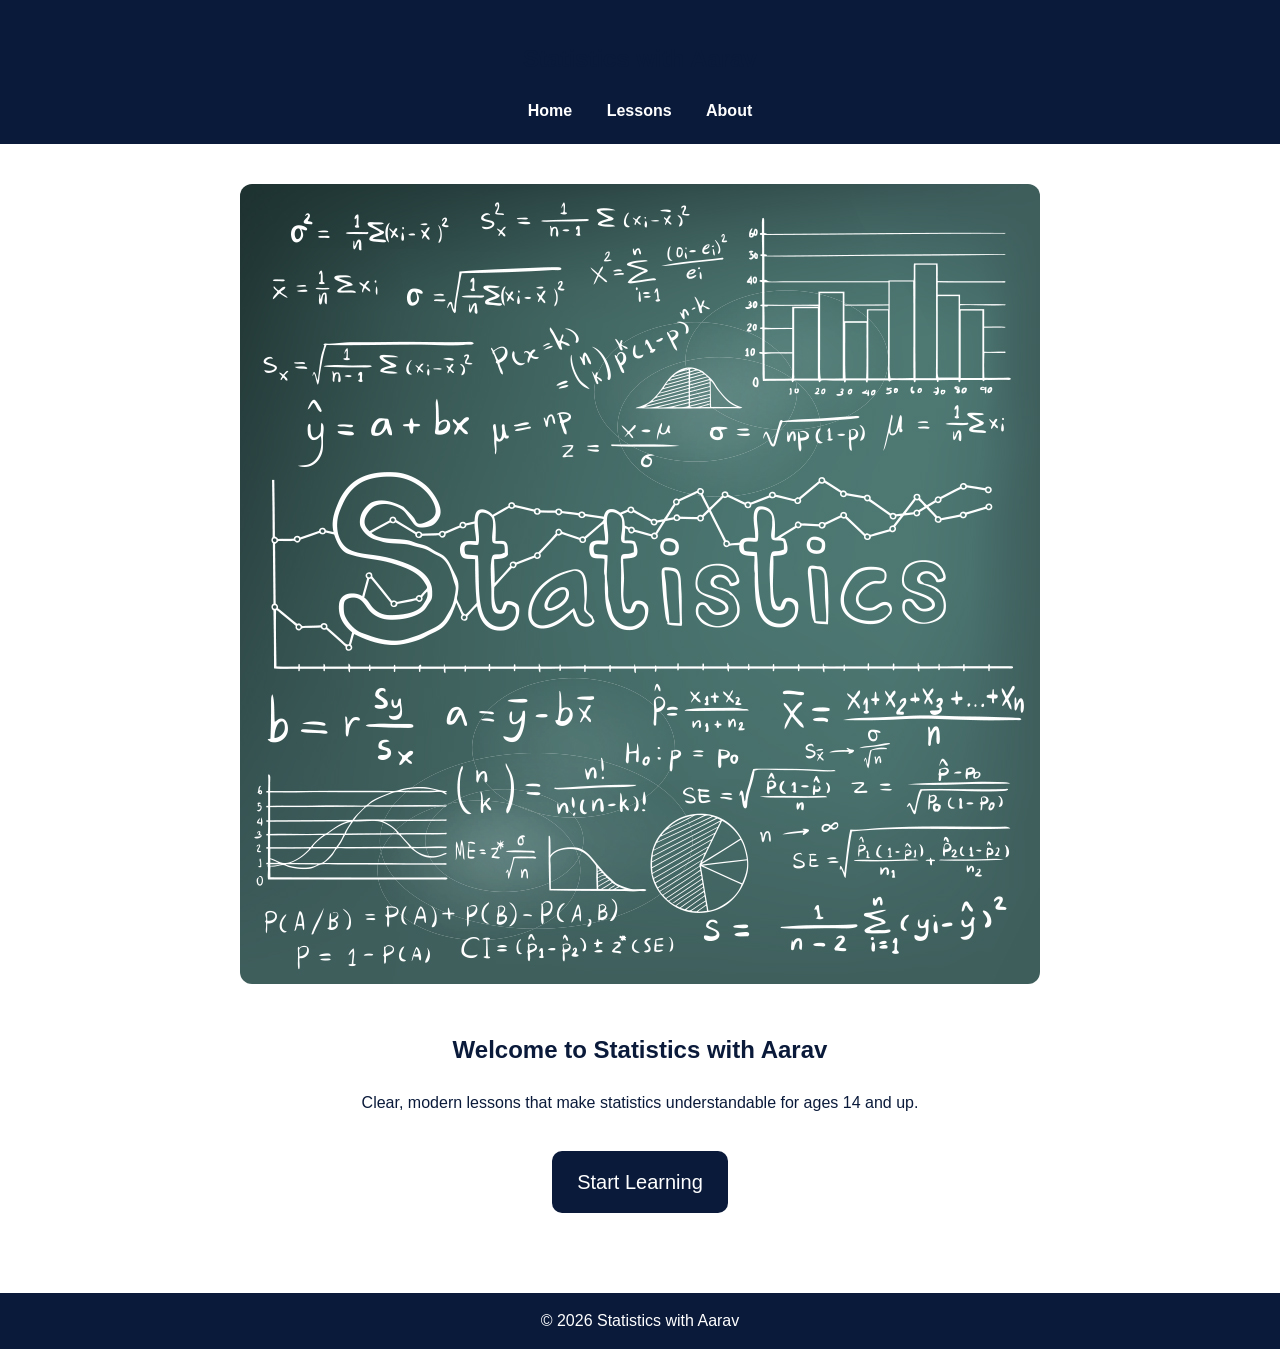
<file: index.html>
<!DOCTYPE html>
<html lang="en">
<head>
    <meta charset="UTF-8">
    <title>Statistics with Aarav</title>
    <meta name="viewport" content="width=device-width, initial-scale=1">
    <link rel="stylesheet" href="style.css">
</head>
<body>

<header>
    <h2>Statistics with Aarav</h2>
    <nav>
        <a href="index.html">Home</a>
        <a href="lessons.html">Lessons</a>
        <a href="about.html">About</a>
    </nav>
</header>

<section class="hero">
    <img src="statistics-review.jpg" alt="Statistics Chalkboard Cover">
    <h1>Welcome to Statistics with Aarav</h1>
    <p>Clear, modern lessons that make statistics understandable for ages 14 and up.</p>
    <a class="btn" href="lessons.html">Start Learning</a>
</section>

<footer>
    © 2026 Statistics with Aarav
</footer>

</body>
</html>
</file>
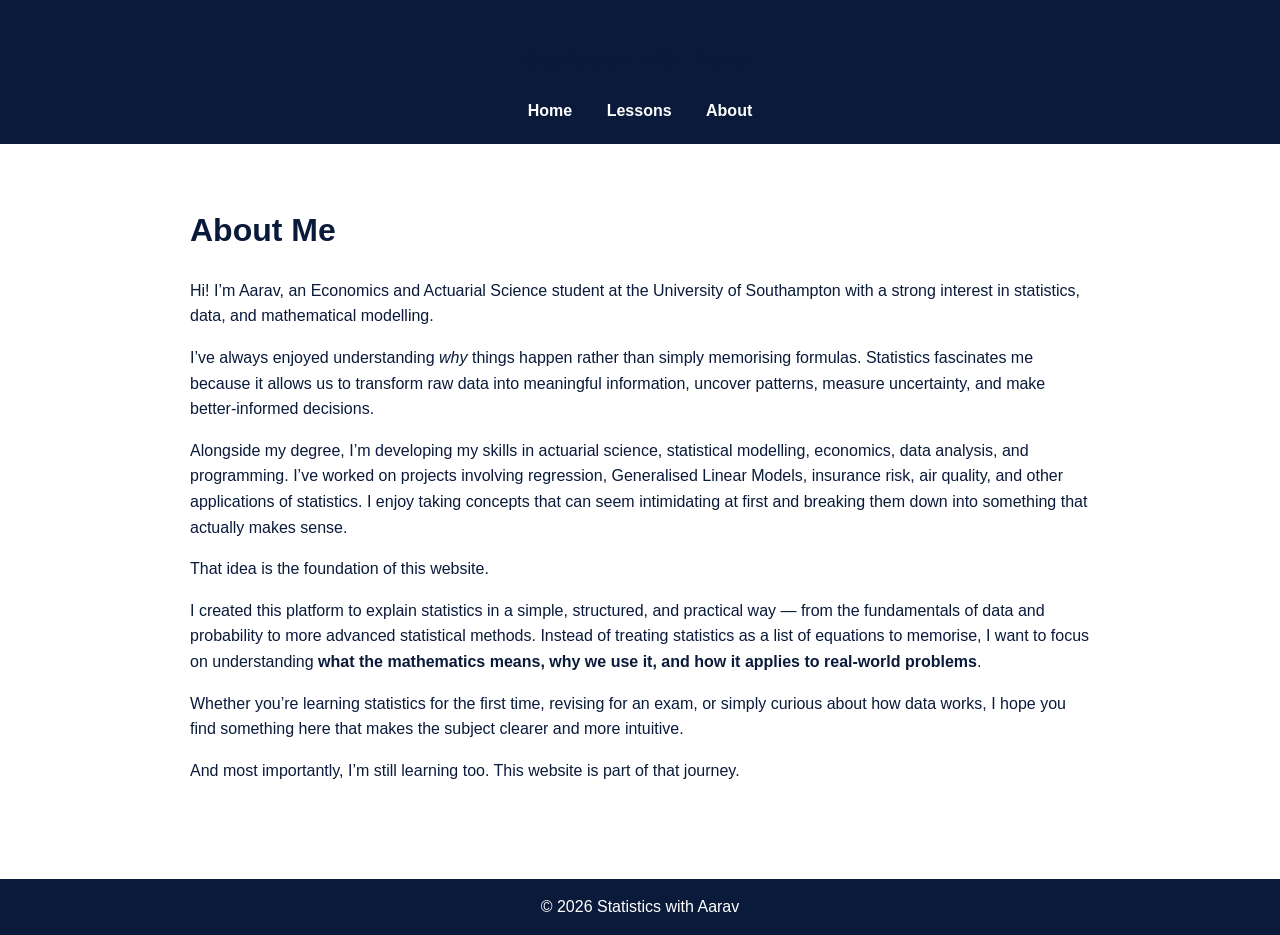
<file: about.html>
<!DOCTYPE html>
<html lang="en">
<head>
    <meta charset="UTF-8">
    <title>About Aarav</title>
    <meta name="viewport" content="width=device-width, initial-scale=1">
    <link rel="stylesheet" href="style.css">
</head>
<body>

<header>
    <h2>Statistics with Aarav</h2>
    <nav>
        <a href="index.html">Home</a>
        <a href="lessons.html">Lessons</a>
        <a href="about.html">About</a>
    </nav>
</header>

<div class="container">
    <h1>About Me</h1>

    <p>Hi! I’m Aarav, an Economics and Actuarial Science student at the University of Southampton with a strong interest in statistics, data, and mathematical modelling.</p>

    <p>I’ve always enjoyed understanding <em>why</em> things happen rather than simply memorising formulas. Statistics fascinates me because it allows us to transform raw data into meaningful information, uncover patterns, measure uncertainty, and make better-informed decisions.</p>

    <p>Alongside my degree, I’m developing my skills in actuarial science, statistical modelling, economics, data analysis, and programming. I’ve worked on projects involving regression, Generalised Linear Models, insurance risk, air quality, and other applications of statistics. I enjoy taking concepts that can seem intimidating at first and breaking them down into something that actually makes sense.</p>

    <p>That idea is the foundation of this website.</p>

    <p>I created this platform to explain statistics in a simple, structured, and practical way — from the fundamentals of data and probability to more advanced statistical methods. Instead of treating statistics as a list of equations to memorise, I want to focus on understanding <strong>what the mathematics means, why we use it, and how it applies to real-world problems</strong>.</p>

    <p>Whether you’re learning statistics for the first time, revising for an exam, or simply curious about how data works, I hope you find something here that makes the subject clearer and more intuitive.</p>

    <p>And most importantly, I’m still learning too. This website is part of that journey.</p>
</div>

<footer>
    © 2026 Statistics with Aarav
</footer>

</body>
</html>
</file>
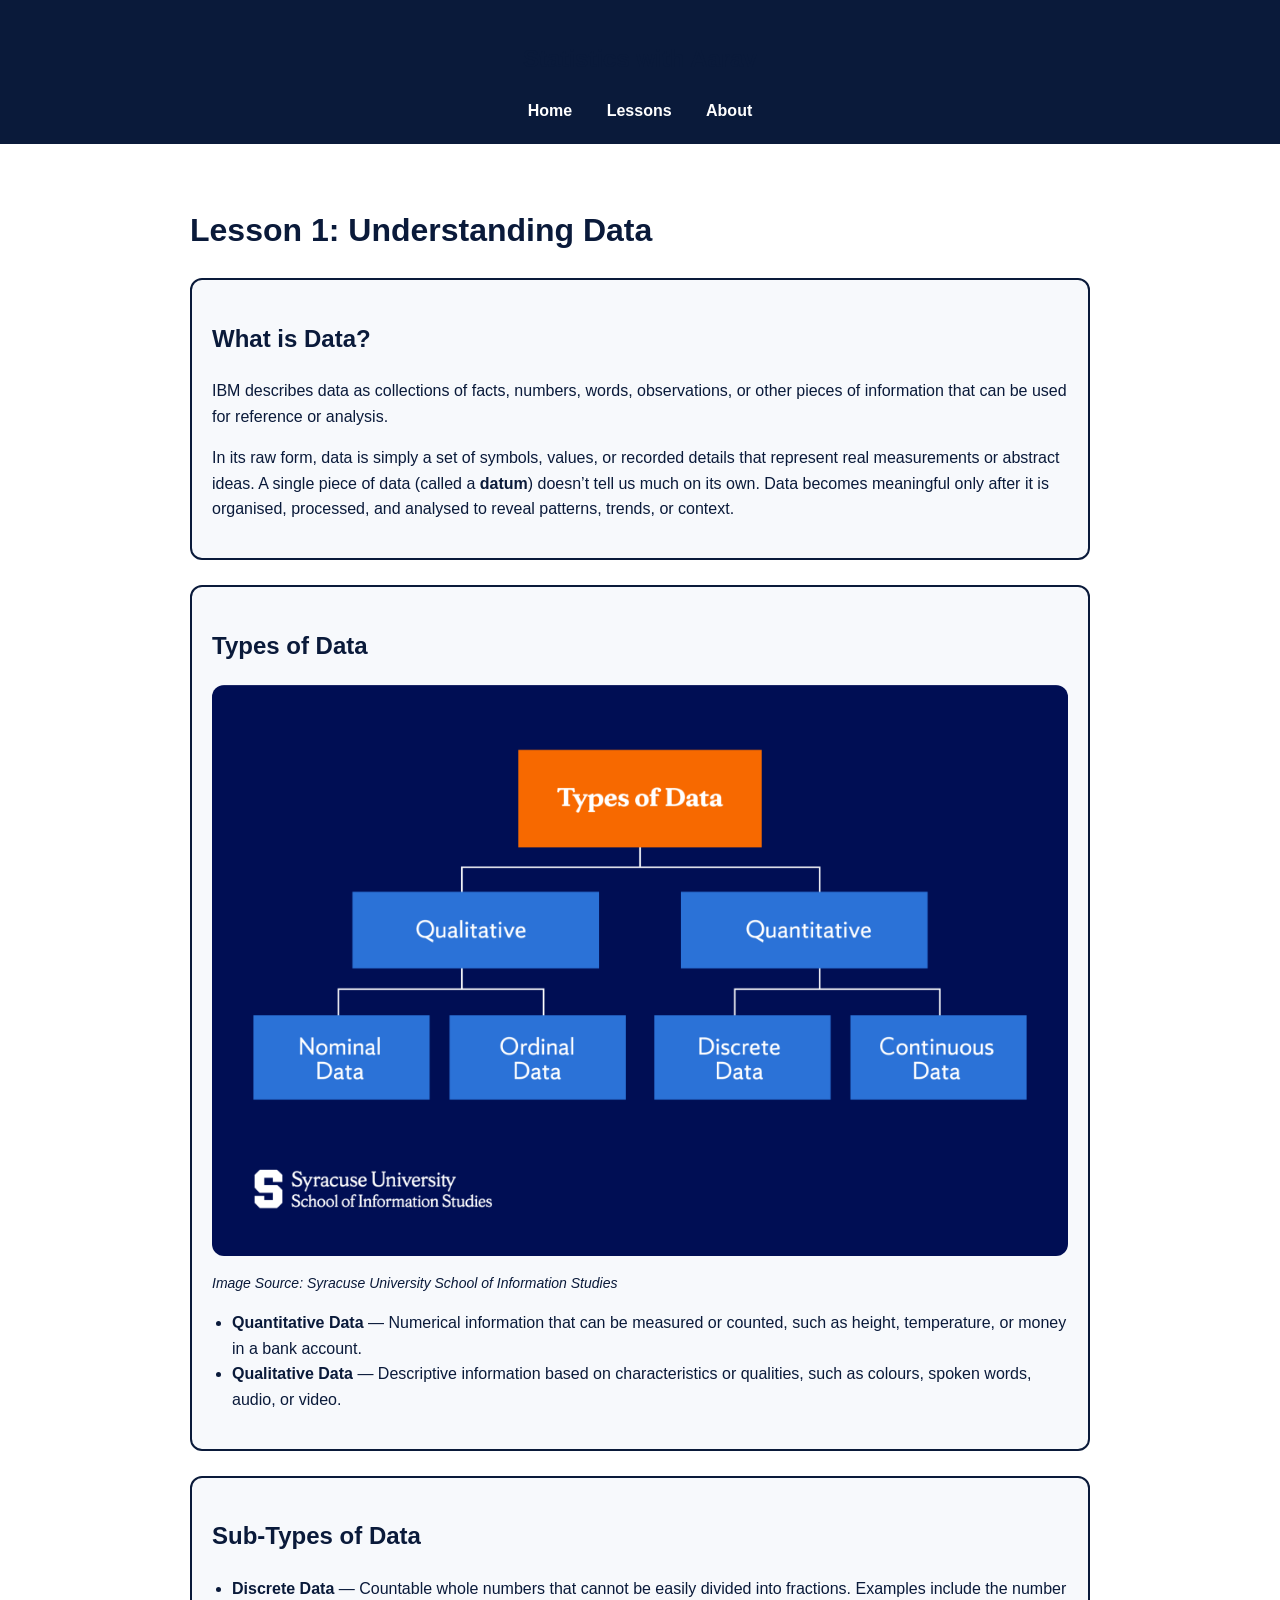
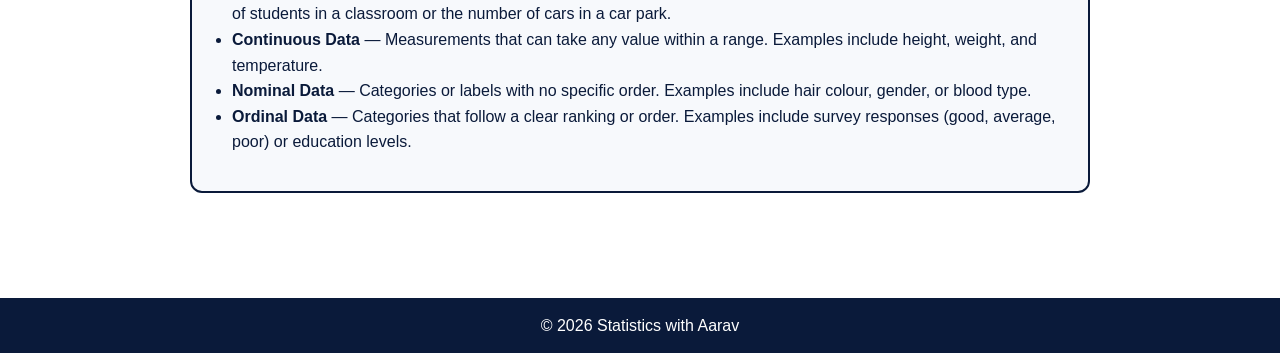
<file: lesson1.html>
<!DOCTYPE html>
<html lang="en">
<head>
    <meta charset="UTF-8">
    <title>Lesson 1: Understanding Data</title>
    <meta name="viewport" content="width=device-width, initial-scale=1">
    <link rel="stylesheet" href="style.css">
</head>
<body>

<header>
    <h2>Statistics with Aarav</h2>
    <nav>
        <a href="index.html">Home</a>
        <a href="lessons.html">Lessons</a>
        <a href="about.html">About</a>
    </nav>
</header>

<div class="container">
    <h1>Lesson 1: Understanding Data</h1>

    <div class="box">
        <h2>What is Data?</h2>
        <p>IBM describes data as collections of facts, numbers, words, observations, or other pieces of information that can be used for reference or analysis.</p>

        <p>In its raw form, data is simply a set of symbols, values, or recorded details that represent real measurements or abstract ideas. A single piece of data (called a <strong>datum</strong>) doesn’t tell us much on its own. Data becomes meaningful only after it is organised, processed, and analysed to reveal patterns, trends, or context.</p>
    </div>

    <div class="box">
        <h2>Types of Data</h2>

        <div class="diagram">
            <img src="different-types-of-data-1024x683.png" alt="Types of Data Diagram" style="max-width: 100%; border-radius: 12px;">
            <p style="font-size: 14px; margin-top: 8px;"><em>Image Source: Syracuse University School of Information Studies</em></p>
        </div>

        <ul>
            <li><strong>Quantitative Data</strong> — Numerical information that can be measured or counted, such as height, temperature, or money in a bank account.</li>
            <li><strong>Qualitative Data</strong> — Descriptive information based on characteristics or qualities, such as colours, spoken words, audio, or video.</li>
        </ul>
    </div>

    <div class="box">
        <h2>Sub‑Types of Data</h2>
        <ul>
            <li><strong>Discrete Data</strong> — Countable whole numbers that cannot be easily divided into fractions. Examples include the number of students in a classroom or the number of cars in a car park.</li>
            <li><strong>Continuous Data</strong> — Measurements that can take any value within a range. Examples include height, weight, and temperature.</li>
            <li><strong>Nominal Data</strong> — Categories or labels with no specific order. Examples include hair colour, gender, or blood type.</li>
            <li><strong>Ordinal Data</strong> — Categories that follow a clear ranking or order. Examples include survey responses (good, average, poor) or education levels.</li>
        </ul>
    </div>

</div>

<footer>
    © 2026 Statistics with Aarav
</footer>

</body>
</html>
</file>
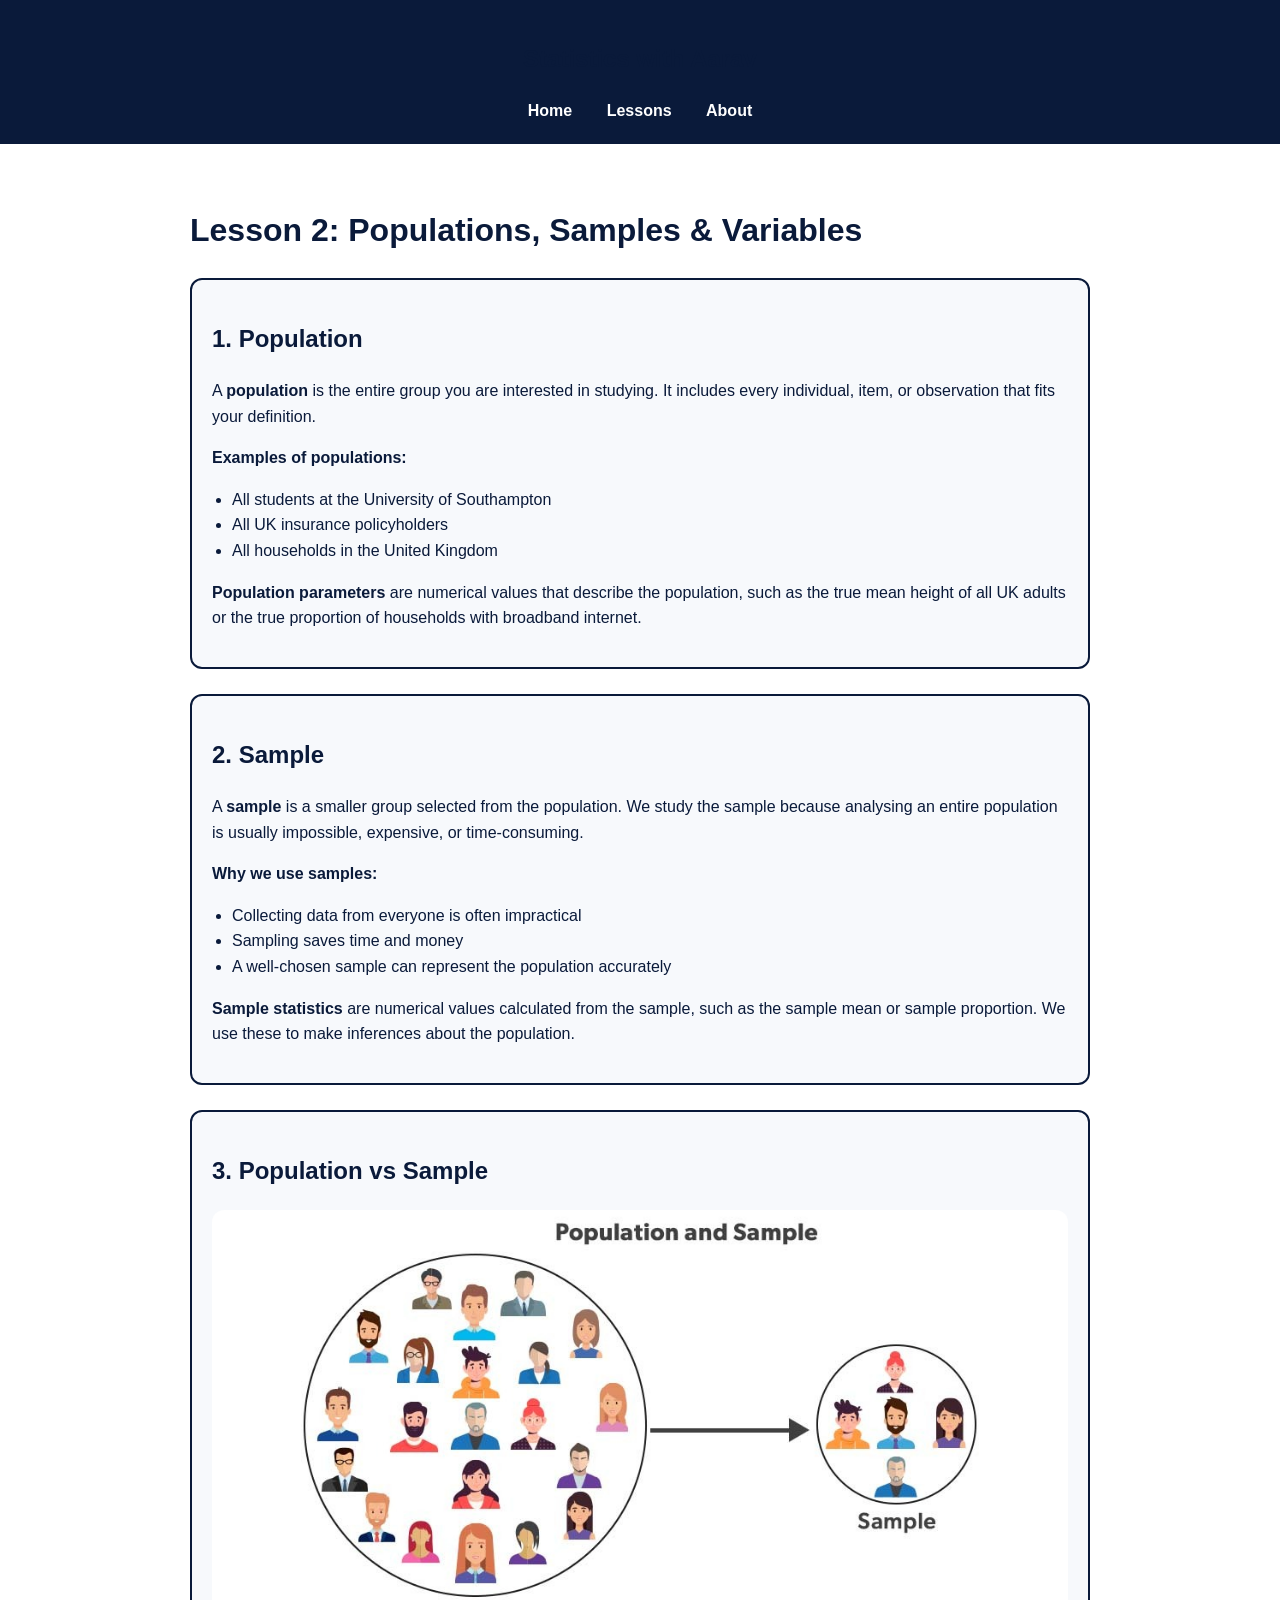
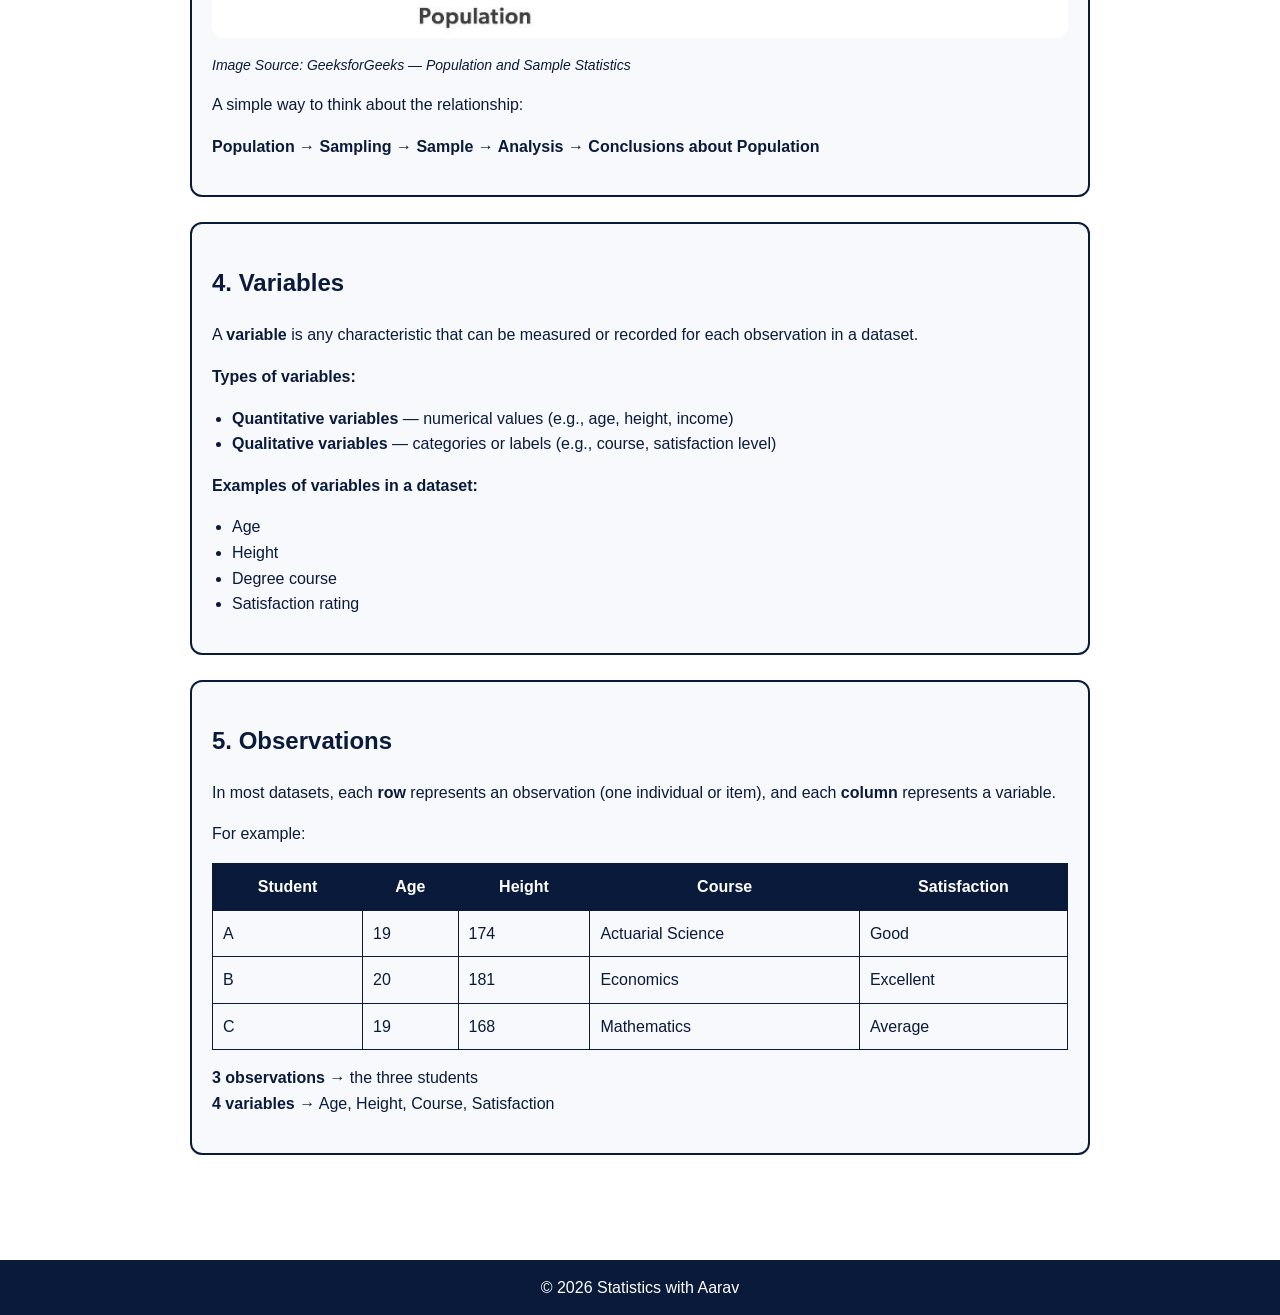
<file: lesson2.html>
<!DOCTYPE html>
<html lang="en">
<head>
    <meta charset="UTF-8">
    <title>Lesson 2: Populations, Samples & Variables</title>
    <meta name="viewport" content="width=device-width, initial-scale=1">
    <link rel="stylesheet" href="style.css">
</head>
<body>

<header>
    <h2>Statistics with Aarav</h2>
    <nav>
        <a href="index.html">Home</a>
        <a href="lessons.html">Lessons</a>
        <a href="about.html">About</a>
    </nav>
</header>

<div class="container">
    <h1>Lesson 2: Populations, Samples & Variables</h1>

    <!-- POPULATION -->
    <div class="box">
        <h2>1. Population</h2>
        <p>A <strong>population</strong> is the entire group you are interested in studying. It includes every individual, item, or observation that fits your definition.</p>

        <p><strong>Examples of populations:</strong></p>
        <ul>
            <li>All students at the University of Southampton</li>
            <li>All UK insurance policyholders</li>
            <li>All households in the United Kingdom</li>
        </ul>

        <p><strong>Population parameters</strong> are numerical values that describe the population, such as the true mean height of all UK adults or the true proportion of households with broadband internet.</p>
    </div>

    <!-- SAMPLE -->
    <div class="box">
        <h2>2. Sample</h2>
        <p>A <strong>sample</strong> is a smaller group selected from the population. We study the sample because analysing an entire population is usually impossible, expensive, or time‑consuming.</p>

        <p><strong>Why we use samples:</strong></p>
        <ul>
            <li>Collecting data from everyone is often impractical</li>
            <li>Sampling saves time and money</li>
            <li>A well‑chosen sample can represent the population accurately</li>
        </ul>

        <p><strong>Sample statistics</strong> are numerical values calculated from the sample, such as the sample mean or sample proportion. We use these to make inferences about the population.</p>
    </div>

    <!-- POPULATION VS SAMPLE -->
    <div class="box">
        <h2>3. Population vs Sample</h2>

        <div class="diagram">
            <img src="Group-13.jpg" alt="Population and Sample Diagram" style="max-width: 100%; border-radius: 12px;">
            <p style="font-size: 14px; margin-top: 8px;"><em>Image Source: GeeksforGeeks — Population and Sample Statistics</em></p>
        </div>

        <p>A simple way to think about the relationship:</p>

        <p><strong>Population → Sampling → Sample → Analysis → Conclusions about Population</strong></p>
    </div>

    <!-- VARIABLES -->
    <div class="box">
        <h2>4. Variables</h2>
        <p>A <strong>variable</strong> is any characteristic that can be measured or recorded for each observation in a dataset.</p>

        <p><strong>Types of variables:</strong></p>
        <ul>
            <li><strong>Quantitative variables</strong> — numerical values (e.g., age, height, income)</li>
            <li><strong>Qualitative variables</strong> — categories or labels (e.g., course, satisfaction level)</li>
        </ul>

        <p><strong>Examples of variables in a dataset:</strong></p>
        <ul>
            <li>Age</li>
            <li>Height</li>
            <li>Degree course</li>
            <li>Satisfaction rating</li>
        </ul>
    </div>

    <!-- OBSERVATIONS -->
    <div class="box">
        <h2>5. Observations</h2>
        <p>In most datasets, each <strong>row</strong> represents an observation (one individual or item), and each <strong>column</strong> represents a variable.</p>

        <p>For example:</p>

        <table style="width:100%; border-collapse: collapse; margin-top: 15px;">
            <tr style="background:#0a1a3a; color:white;">
                <th style="padding:10px; border:1px solid #0a1a3a;">Student</th>
                <th style="padding:10px; border:1px solid #0a1a3a;">Age</th>
                <th style="padding:10px; border:1px solid #0a1a3a;">Height</th>
                <th style="padding:10px; border:1px solid #0a1a3a;">Course</th>
                <th style="padding:10px; border:1px solid #0a1a3a;">Satisfaction</th>
            </tr>
            <tr>
                <td style="padding:10px; border:1px solid #0a1a3a;">A</td>
                <td style="padding:10px; border:1px solid #0a1a3a;">19</td>
                <td style="padding:10px; border:1px solid #0a1a3a;">174</td>
                <td style="padding:10px; border:1px solid #0a1a3a;">Actuarial Science</td>
                <td style="padding:10px; border:1px solid #0a1a3a;">Good</td>
            </tr>
            <tr>
                <td style="padding:10px; border:1px solid #0a1a3a;">B</td>
                <td style="padding:10px; border:1px solid #0a1a3a;">20</td>
                <td style="padding:10px; border:1px solid #0a1a3a;">181</td>
                <td style="padding:10px; border:1px solid #0a1a3a;">Economics</td>
                <td style="padding:10px; border:1px solid #0a1a3a;">Excellent</td>
            </tr>
            <tr>
                <td style="padding:10px; border:1px solid #0a1a3a;">C</td>
                <td style="padding:10px; border:1px solid #0a1a3a;">19</td>
                <td style="padding:10px; border:1px solid #0a1a3a;">168</td>
                <td style="padding:10px; border:1px solid #0a1a3a;">Mathematics</td>
                <td style="padding:10px; border:1px solid #0a1a3a;">Average</td>
            </tr>
        </table>

        <p style="margin-top: 15px;">
            <strong>3 observations</strong> → the three students<br>
            <strong>4 variables</strong> → Age, Height, Course, Satisfaction
        </p>
    </div>

</div>

<footer>
    © 2026 Statistics with Aarav
</footer>

</body>
</html>
</file>
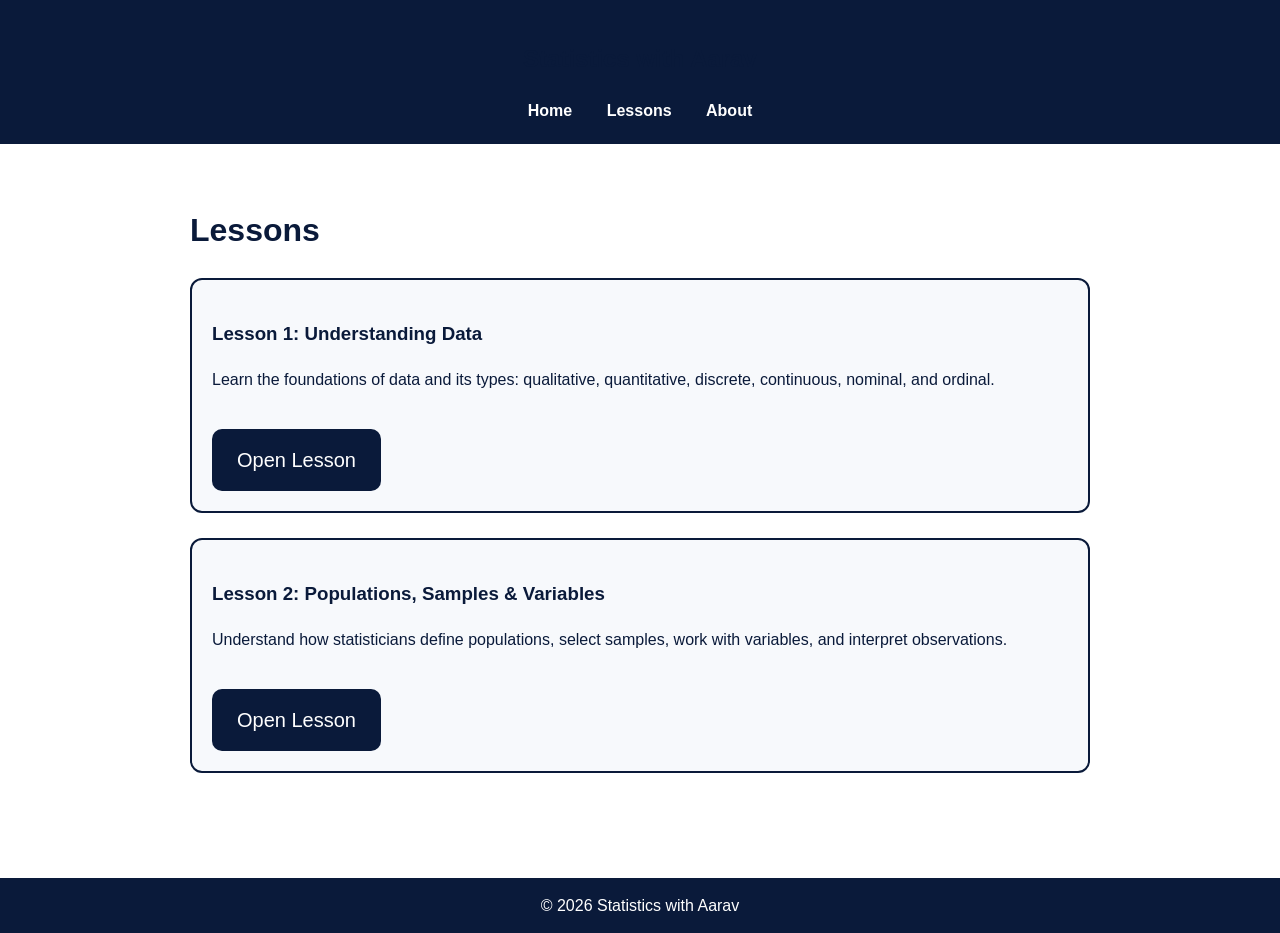
<file: lessons.html>
<!DOCTYPE html>
<html lang="en">
<head>
    <meta charset="UTF-8">
    <title>Lessons - Statistics with Aarav</title>
    <meta name="viewport" content="width=device-width, initial-scale=1">
    <link rel="stylesheet" href="style.css">
</head>
<body>

<header>
    <h2>Statistics with Aarav</h2>
    <nav>
        <a href="index.html">Home</a>
        <a href="lessons.html">Lessons</a>
        <a href="about.html">About</a>
    </nav>
</header>

<div class="container">
    <h1>Lessons</h1>

    <!-- Lesson 1 -->
    <div class="box">
        <h3>Lesson 1: Understanding Data</h3>
        <p>Learn the foundations of data and its types: qualitative, quantitative, discrete, continuous, nominal, and ordinal.</p>
        <a class="btn" href="lesson1.html">Open Lesson</a>
    </div>

    <!-- Lesson 2 -->
    <div class="box">
        <h3>Lesson 2: Populations, Samples & Variables</h3>
        <p>Understand how statisticians define populations, select samples, work with variables, and interpret observations.</p>
        <a class="btn" href="lesson2.html">Open Lesson</a>
    </div>

</div>

<footer>
    © 2026 Statistics with Aarav
</footer>

</body>
</html>
</file>
<file: style.css>
body {
    margin: 0;
    font-family: Calibri, sans-serif;
    background: white;
    color: #0a1a3a;
    line-height: 1.6;
}

header {
    background: #0a1a3a;
    color: white;
    padding: 20px;
    text-align: center;
}

nav a {
    margin: 0 15px;
    color: white;
    text-decoration: none;
    font-weight: bold;
}

.container {
    padding: 40px;
    max-width: 900px;
    margin: auto;
}

h1, h2 {
    color: #0a1a3a;
}

.box {
    border: 2px solid #0a1a3a;
    padding: 20px;
    border-radius: 12px;
    margin-bottom: 25px;
    background: #f7f9fc;
}

ul {
    padding-left: 20px;
}

footer {
    background: #0a1a3a;
    color: white;
    text-align: center;
    padding: 15px;
    margin-top: 40px;
}

.hero {
    text-align: center;
    padding: 40px;
}

.hero img {
    max-width: 100%;
    border-radius: 12px;
    margin-bottom: 20px;
}

.btn {
    background: #0a1a3a;
    color: white;
    padding: 15px 25px;
    border-radius: 10px;
    text-decoration: none;
    font-size: 20px;
    display: inline-block;
    margin-top: 20px;
}
</file>
